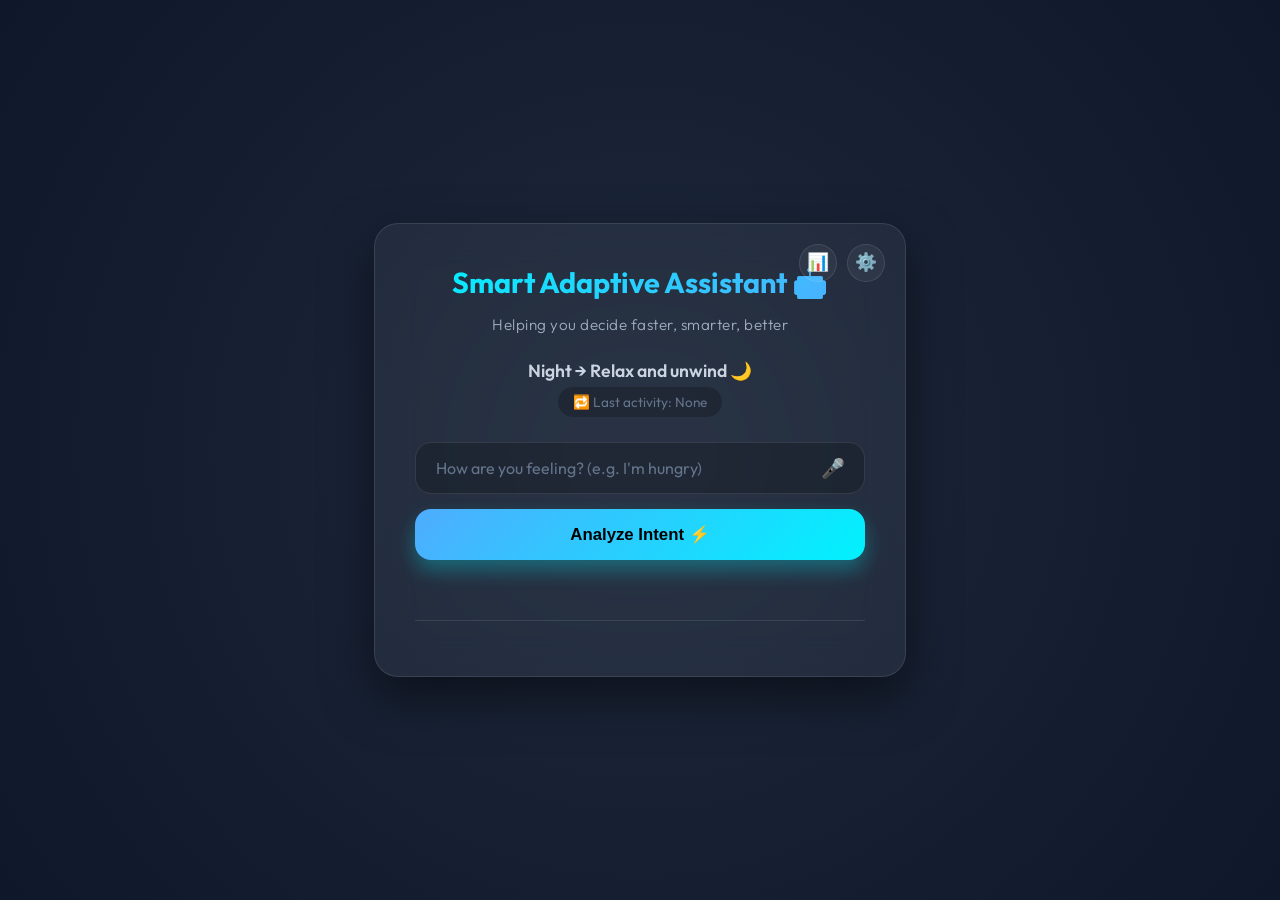
<file: project-root/index.html>
<!DOCTYPE html>
<html lang="en">
<head>
    <meta charset="UTF-8">
    <meta name="viewport" content="width=device-width, initial-scale=1.0">
    <title>Smart Adaptive Assistant 🤖</title>
    <link rel="stylesheet" href="style.css">
    <link href="https://fonts.googleapis.com/css2?family=Outfit:wght@300;400;600;700&display=swap" rel="stylesheet">
</head>
<body>
    <div id="ambient-background"></div>

    <div class="card">
        <div class="top-controls">
            <button id="stats-btn" class="icon-btn" title="View Usage Stats">📊</button>
            <button id="settings-btn" class="icon-btn" title="Customize Settings">⚙️</button>
        </div>
        <h1>Smart Adaptive Assistant 🤖</h1>
        <p class="tagline">Helping you decide faster, smarter, better</p>
        
        <div id="greeting" class="greeting"></div>
        <div id="last-activity" class="last-activity">🔁 Last activity: None</div>
        
        <div class="input-group">
            <div class="input-wrapper">
                <input type="text" id="user-input" placeholder="How are you feeling? (e.g. I'm hungry)" autocomplete="off">
                <button id="voice-btn" class="voice-btn" aria-label="Start voice input">🎤</button>
            </div>
            <button id="analyze-btn">Analyze Intent ⚡</button>
        </div>

        <div id="status-message" class="status-message"></div>
        <div id="output" class="output"></div>
        <div id="explanation" class="explanation"></div>
    </div>
    
    <!-- Stats Modal -->
    <div id="stats-modal" class="modal hidden">
        <div class="modal-content">
            <h2>📈 Usage Statistics</h2>
            <div id="stats-body" class="stats-body"></div>
            <button class="close-modal modal-btn">Close</button>
        </div>
    </div>

    <!-- Settings Modal -->
    <div id="settings-modal" class="modal hidden">
        <div class="modal-content">
            <h2>⚙️ Customize Links</h2>
            <p style="color:#a0aec0;font-size:0.9rem;margin-bottom:15px;">Add your own URLs to override default actions.</p>
            <div class="settings-group">
                <label>Entertainment (Bored):</label>
                <input type="text" id="setting-bored" placeholder="https://youtube.com">
            </div>
            <div class="settings-group">
                <label>Relaxation (Tired):</label>
                <input type="text" id="setting-tired" placeholder="https://calm.com">
            </div>
            <div class="settings-group">
                <label>Food (Hungry):</label>
                <input type="text" id="setting-hungry" placeholder="https://swiggy.com">
            </div>
            <div class="settings-group">
                <label>Focus (Study):</label>
                <input type="text" id="setting-study" placeholder="https://coursera.org">
            </div>
            <div class="settings-group">
                <label>Travel (Ride):</label>
                <input type="text" id="setting-ride" placeholder="https://uber.com">
            </div>
            <div class="settings-group">
                <label>Shopping (Shops):</label>
                <input type="text" id="setting-shops" placeholder="https://amazon.com">
            </div>
            <div style="display:flex;gap:10px;margin-top:20px;">
                <button id="save-settings-btn" class="modal-btn primary">Save & Apply</button>
                <button class="close-modal modal-btn">Cancel</button>
            </div>
        </div>
    </div>
    
    <script src="app.js"></script>
</body>
</html>
</file>
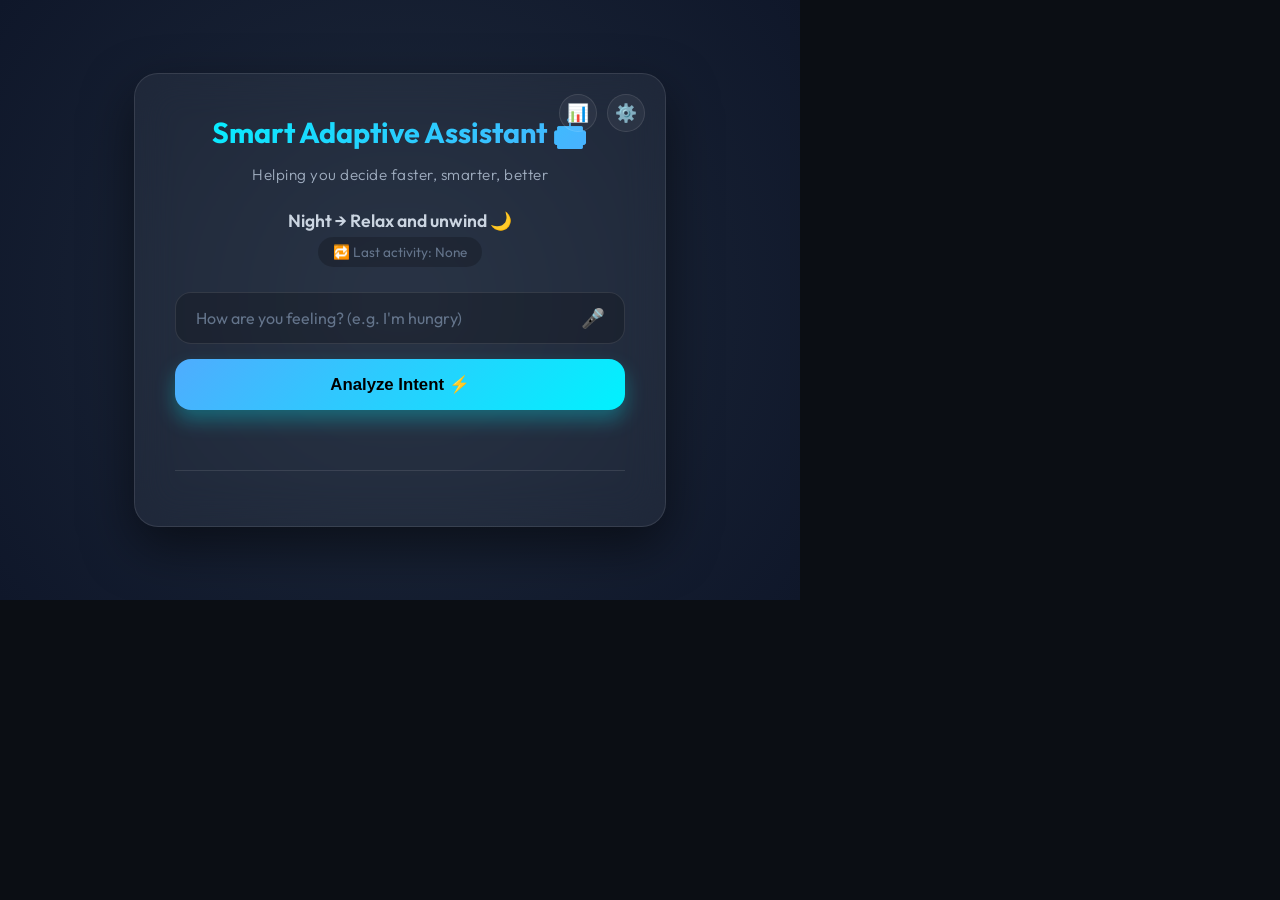
<file: project-root/popup.html>
<!DOCTYPE html>
<html lang="en">
<head>
    <meta charset="UTF-8">
    <meta name="viewport" content="width=device-width, initial-scale=1.0">
    <title>SAI Extension</title>
    <style>
        /* Chrome limits popups to exactly 800x600 maximum */
        body, html {
            margin: 0;
            padding: 0;
            width: 800px;
            height: 600px;
            overflow: hidden;
            background: #0b0e14;
        }
        iframe {
            width: 100%;
            height: 100%;
            border: none;
            display: block;
        }
    </style>
</head>
<body>
    <iframe src="index.html"></iframe>
</body>
</html>
</file>
<file: project-root/style.css>
body {
    margin: 0;
    padding: 0;
    min-height: 100vh;
    font-family: 'Outfit', sans-serif;
    color: #fff;
    display: flex;
    justify-content: center;
    align-items: center;
    background: transparent;
    overflow: hidden;
}

#ambient-background {
    position: fixed;
    top: -50%;
    left: -50%;
    width: 200vw;
    height: 200vh;
    z-index: -1;
    background: radial-gradient(circle at center, #1e293b 0%, #0f172a 50%, #020617 100%);
    animation: rotateGradient 20s linear infinite;
    transition: background 1.5s ease;
}

@keyframes rotateGradient {
    0% { transform: rotate(0deg); }
    100% { transform: rotate(360deg); }
}

.card {
    position: relative;
    background: rgba(255, 255, 255, 0.05);
    backdrop-filter: blur(20px);
    -webkit-backdrop-filter: blur(20px);
    border: 1px solid rgba(255, 255, 255, 0.1);
    border-radius: 24px;
    padding: 40px;
    width: 90%;
    max-width: 450px;
    text-align: center;
    box-shadow: 0 20px 50px rgba(0, 0, 0, 0.5);
    animation: floatIn 1s cubic-bezier(0.16, 1, 0.3, 1);
}

@keyframes floatIn {
    0% { opacity: 0; transform: translateY(30px) scale(0.95); }
    100% { opacity: 1; transform: translateY(0) scale(1); }
}

h1 {
    font-size: 1.8rem;
    font-weight: 700;
    margin: 0 0 8px 0;
    background: linear-gradient(135deg, #00f2fe 0%, #4facfe 100%);
    -webkit-background-clip: text;
    background-clip: text;
    -webkit-text-fill-color: transparent;
}

.tagline {
    font-size: 0.95rem;
    color: #a0aec0;
    margin-bottom: 25px;
    font-weight: 300;
    letter-spacing: 0.5px;
}

.greeting {
    font-size: 1.1rem;
    font-weight: 600;
    color: #cbd5e1;
    margin-bottom: 5px;
}

.last-activity {
    font-size: 0.85rem;
    color: #64748b;
    margin-bottom: 25px;
    background: rgba(0,0,0,0.2);
    padding: 6px 15px;
    border-radius: 20px;
    display: inline-block;
}

.input-group {
    display: flex;
    flex-direction: column;
    gap: 15px;
    margin-bottom: 25px;
}

.input-wrapper {
    position: relative;
    display: flex;
    align-items: center;
    width: 100%;
}

input {
    width: 100%;
    box-sizing: border-box;
    padding: 15px 20px;
    border-radius: 16px;
    border: 1px solid rgba(255, 255, 255, 0.1);
    background: rgba(0, 0, 0, 0.2);
    color: #fff;
    font-size: 1rem;
    font-family: inherit;
    outline: none;
    transition: all 0.3s ease;
}

input::placeholder {
    color: #64748b;
}

input:focus {
    border-color: #4facfe;
    background: rgba(0, 0, 0, 0.4);
    box-shadow: 0 0 20px rgba(79, 172, 254, 0.2);
}

.voice-btn {
    position: absolute;
    right: 15px;
    background: transparent;
    border: none;
    font-size: 1.2rem;
    cursor: pointer;
    transition: transform 0.2s ease, filter 0.2s ease;
    padding: 5px;
}

.voice-btn:hover {
    transform: scale(1.1);
    filter: brightness(1.2);
}

.voice-btn.listening {
    animation: pulseMic 1.5s infinite;
}

@keyframes pulseMic {
    0% { transform: scale(1); filter: drop-shadow(0 0 0 rgba(239, 68, 68, 0.8)); }
    50% { transform: scale(1.2); filter: drop-shadow(0 0 10px rgba(239, 68, 68, 0.8)); }
    100% { transform: scale(1); filter: drop-shadow(0 0 0 rgba(239, 68, 68, 0)); }
}

button#analyze-btn {
    padding: 15px;
    border-radius: 16px;
    border: none;
    background: linear-gradient(135deg, #4facfe 0%, #00f2fe 100%);
    color: #000;
    font-size: 1.05rem;
    font-weight: 700;
    cursor: pointer;
    transition: all 0.3s cubic-bezier(0.25, 0.8, 0.25, 1);
    box-shadow: 0 10px 20px rgba(0, 242, 254, 0.3);
}

button#analyze-btn:hover {
    transform: translateY(-3px);
    box-shadow: 0 15px 25px rgba(0, 242, 254, 0.4);
}

button#analyze-btn:active {
    transform: translateY(1px);
}

.status-message {
    color: #fde047;
    font-weight: 500;
    margin-bottom: 10px;
    min-height: 20px;
    transition: opacity 0.3s ease;
}

.suggestion-card {
    background: rgba(255, 255, 255, 0.03);
    border: 1px solid rgba(255, 255, 255, 0.1);
    border-radius: 16px;
    padding: 20px;
    margin-bottom: 20px;
    animation: scaleIn 0.4s cubic-bezier(0.16, 1, 0.3, 1) forwards;
}

@keyframes scaleIn {
    0% { opacity: 0; transform: scale(0.95); }
    100% { opacity: 1; transform: scale(1); }
}

.suggestion-card h3 {
    margin: 0 0 15px 0;
    font-size: 1.2rem;
    font-weight: 600;
    color: #e2e8f0;
}

.action-buttons {
    display: flex;
    justify-content: center;
    gap: 10px;
    flex-wrap: wrap;
}

.action-btn {
    padding: 10px 20px;
    border-radius: 12px;
    border: 1px solid rgba(255,255,255,0.1);
    background: rgba(255, 255, 255, 0.1);
    color: #fff;
    font-weight: 600;
    font-family: inherit;
    transition: all 0.3s ease;
    cursor: pointer;
}

.action-btn:hover {
    background: #818cf8;
    border-color: #818cf8;
    transform: translateY(-2px);
    box-shadow: 0 8px 15px rgba(129, 140, 248, 0.3);
}

.explanation {
    margin-top: 15px;
    padding-top: 15px;
    border-top: 1px solid rgba(255,255,255,0.1);
    font-size: 0.85rem;
    color: #94a3b8;
    line-height: 1.5;
}

.empty-state {
    text-align: left;
    background: rgba(239, 68, 68, 0.1);
    border: 1px solid rgba(239, 68, 68, 0.2);
    border-radius: 16px;
    padding: 20px;
}

.empty-state p {
    margin: 0 0 10px 0;
    color: #fca5a5;
    font-weight: 600;
}

.empty-state ul {
    margin: 0;
    padding-left: 20px;
    color: #cbd5e1;
    font-size: 0.95rem;
    line-height: 1.6;
}

/* Modals & Top Controls CSS added for Phase 2 & 3 */

.top-controls {
    position: absolute;
    top: 20px;
    right: 20px;
    display: flex;
    gap: 10px;
    z-index: 10;
}

.icon-btn {
    background: rgba(255, 255, 255, 0.05);
    border: 1px solid rgba(255,255,255,0.1);
    border-radius: 50%;
    width: 38px;
    height: 38px;
    font-size: 1.1rem;
    cursor: pointer;
    transition: all 0.3s ease;
    display: flex;
    justify-content: center;
    align-items: center;
    color: white;
}

.icon-btn:hover {
    background: rgba(255, 255, 255, 0.15);
    transform: scale(1.1);
    border-color: rgba(255,255,255,0.3);
}

.modal {
    position: fixed;
    top: 0; left: 0; width: 100%; height: 100%;
    background: rgba(0,0,0,0.7);
    backdrop-filter: blur(10px);
    display: flex;
    justify-content: center;
    align-items: center;
    z-index: 1000;
    opacity: 1;
    transition: opacity 0.3s ease;
}

.modal.hidden {
    opacity: 0;
    pointer-events: none;
}

.modal-content {
    background: rgba(15, 23, 42, 0.95);
    border: 1px solid rgba(255,255,255,0.1);
    border-radius: 24px;
    padding: 30px;
    width: 90%;
    max-width: 400px;
    max-height: 85vh;
    overflow-y: auto;
    box-shadow: 0 20px 50px rgba(0,0,0,0.8);
    transform: scale(1);
    transition: transform 0.3s ease;
    text-align: center;
}

.modal.hidden .modal-content {
    transform: scale(0.9);
}

.modal h2 {
    margin-top: 0;
    margin-bottom: 25px;
    color: #f8fafc;
}

.stats-body {
    margin-bottom: 20px;
}

.stat-item {
    display: flex;
    justify-content: space-between;
    padding: 12px 15px;
    background: rgba(255,255,255,0.05);
    margin-bottom: 8px;
    border-radius: 12px;
    text-align: left;
    font-weight: 500;
}

.stat-item span {
    font-weight: 700;
    color: #4facfe;
    background: rgba(79, 172, 254, 0.1);
    padding: 2px 10px;
    border-radius: 12px;
}

.settings-group {
    display: flex;
    flex-direction: column;
    margin-bottom: 15px;
    text-align: left;
}

.settings-group label {
    font-size: 0.9rem;
    color: #94a3b8;
    margin-bottom: 8px;
    font-weight: 600;
}

.settings-group input {
    padding: 12px 15px;
    border-radius: 12px;
    border: 1px solid rgba(255,255,255,0.1);
    background: rgba(0,0,0,0.3);
    color: white;
}

.modal-btn {
    flex: 1;
    padding: 12px;
    border-radius: 12px;
    border: none;
    cursor: pointer;
    font-weight: 600;
    background: rgba(255,255,255,0.1);
    color: #fff;
    transition: all 0.2s;
    font-family: inherit;
    font-size: 1rem;
}

.modal-btn:hover { 
    background: rgba(255,255,255,0.2); 
    transform: translateY(-2px);
}

.modal-btn.primary {
    background: linear-gradient(135deg, #4facfe 0%, #00f2fe 100%);
    color: #000;
}

.modal-btn.primary:hover {
    background: linear-gradient(135deg, #00f2fe 0%, #4facfe 100%);
    box-shadow: 0 5px 15px rgba(0, 242, 254, 0.4);
}
</file>
